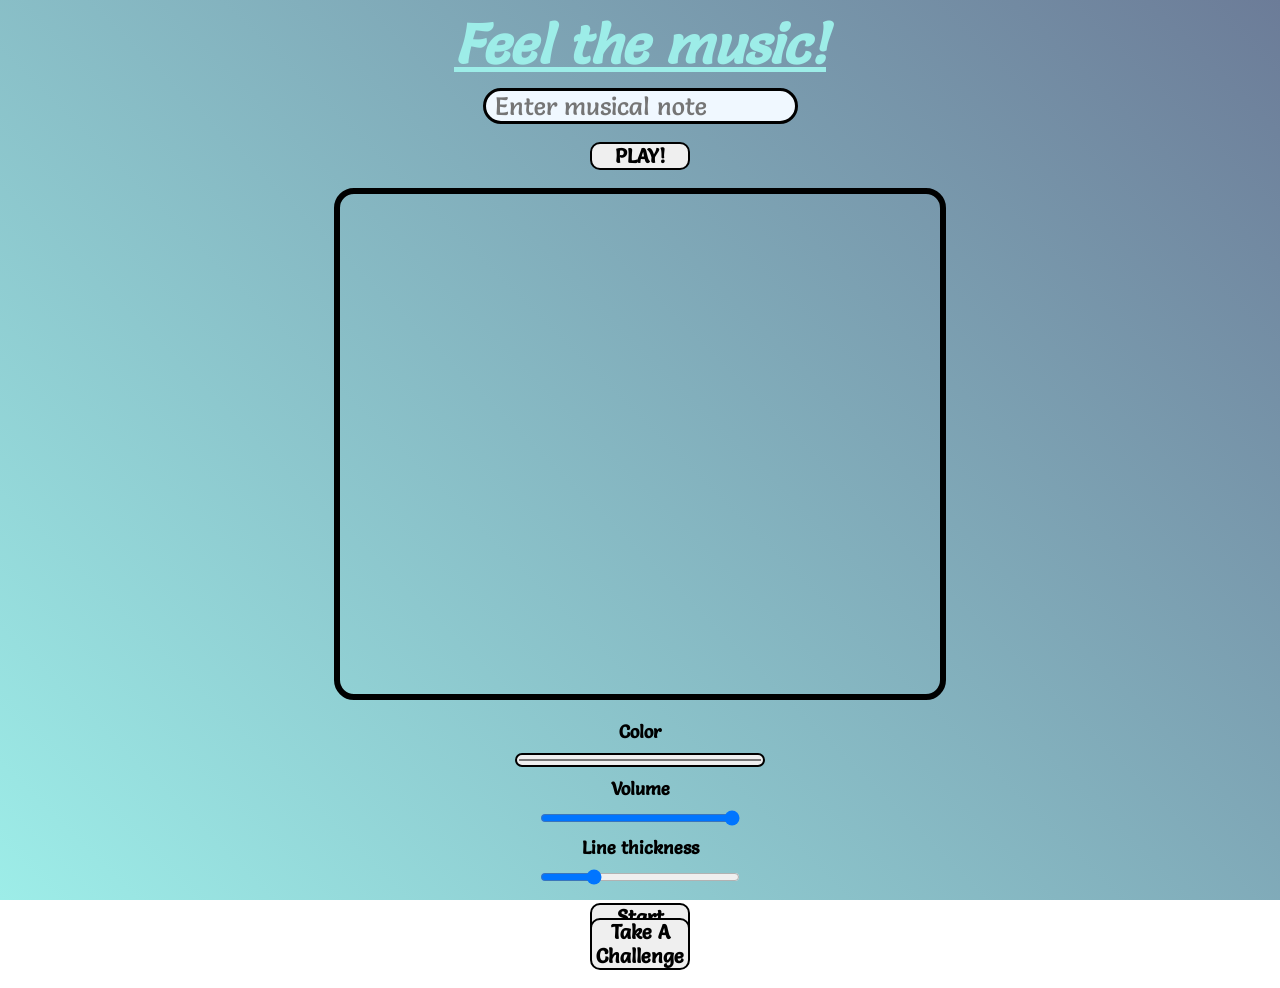
<file: index.html>
<!DOCTYPE html>
<html>
    <head>
        <title>Musical Website</title>
        <link rel="stylesheet" href="style.css">
        <link rel="icon" type="image/png" href="favicon.png">
    </head>
    <body>
        <div id="container">
            <h1><u><i>Feel the music!</i></u></h1>
            <input id="input" placeholder="Enter musical note">
            <button type="button" id="button" onClick="handle()">PLAY!</button>
            <canvas id="canvas" width="600" height="500"></canvas>
            <b>Color</b>
            <input type="color" id="color" value = #ff0000>
            <b>Volume</b>
            <input type="range" min="1" max="100" value="100" id="volume-slider" class="slider">
            <b>Line thickness</b>
            <input type="range" min="1" max="5" value="2" id="line-width" class="slider">
            <button id="record" onclick="toggle()">Start recording</button>
        </div>
        <button id="challenge" onclick="gotoChallenge()">Take A Challenge</button>
        <script src="main.js"></script>
    </body>
</html>
</file>
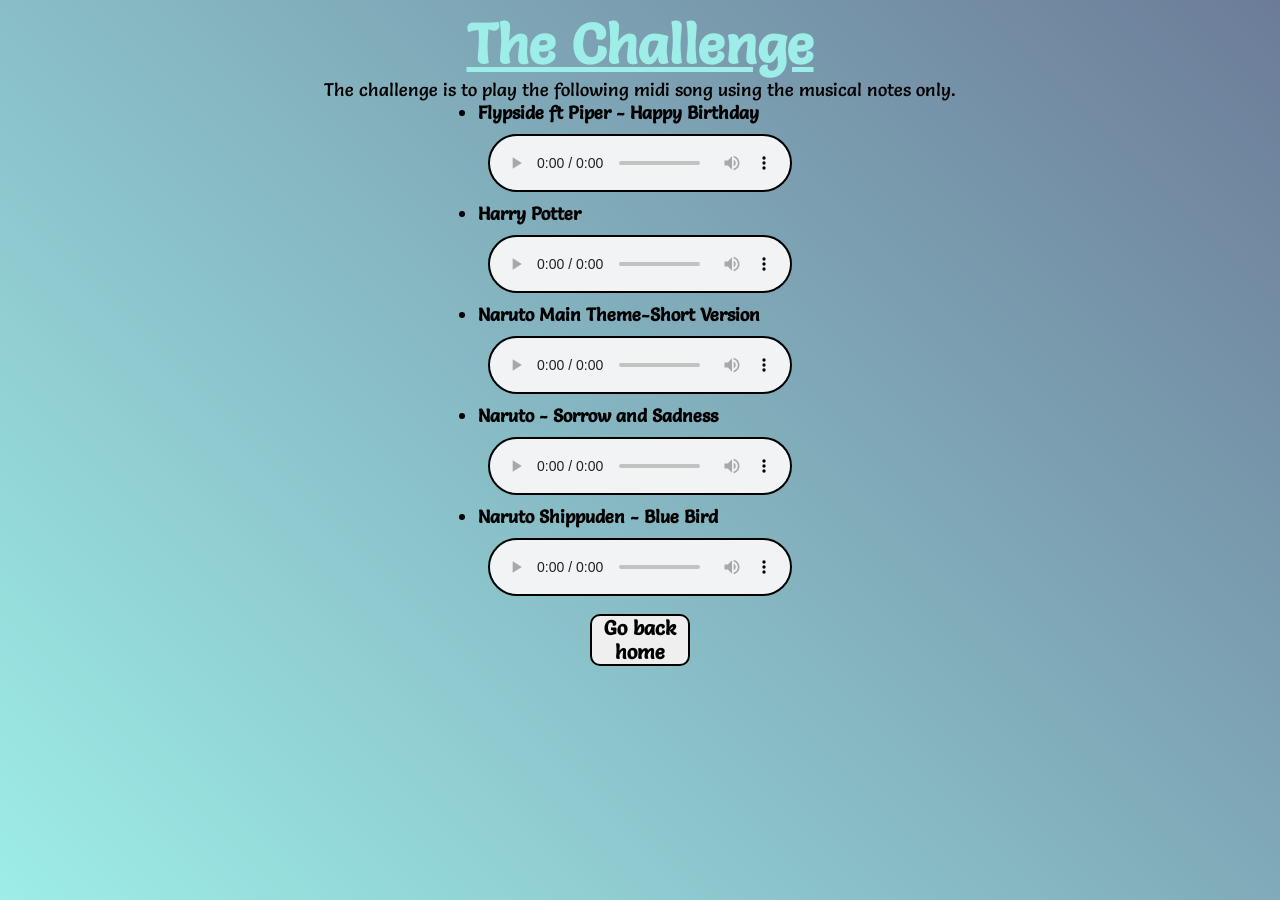
<file: challenge.html>
<!DOCTYPE html>
<html>
    <head>
        <title>Musical website: challenge</title>
        <link rel="stylesheet" href="style.css">
        <link rel="icon" type="image/png" href="favicon.png">
    </head>
    <body>
        <h1><u><strong>The Challenge</strong></u></h1>
        <p>The challenge is to play the following midi song using the musical notes only.</p>
        <ul>
            <li><b>Flypside ft Piper - Happy Birthday</b></li>
            <audio src="https://cdn.hackclub.com/01a20c49-9ad1-7f3a-b76d-b624844a713d/Flypside%20ft%20Piper%20-%20Happy%20Birthday.mp3" controls></audio>
            <li><b>Harry Potter</b></li>
            <audio src="https://cdn.hackclub.com/01a20c50-5fc8-7da2-8a92-e1cde23c5abd/harrypotter.mid-870-1795502632000.mp3" controls></audio>
            <li><b>Naruto Main Theme-Short Version</b></li>
            <audio src="https://cdn.hackclub.com/01a20c53-bb87-77a8-9802-f2ab7b38b1cc/Naruto%20-%20Naruto%20Main%20Theme-Short%20Version.mp3" controls></audio>
            <li><b>Naruto - Sorrow and Sadness</b></li>
            <audio src="https://cdn.hackclub.com/01a20c5a-daf1-7bfa-99a9-5b6a8f8c1697/Naruto%20-%20Sorrow%20and%20Sadness.mp3" controls></audio>
            <li><b>Naruto Shippuden - Blue Bird</b></li>
            <audio src="https://cdn.hackclub.com/01a20c5e-8ede-7080-a7cf-cba6cb44106a/Naruto%20Shippuden%20-%20Blue%20Bird.mp3" controls></audio>
        </ul>
        <button onclick="goHome()">Go back home</button>
        <script src="main.js">
        </script>
    </body>
</html>
</file>
<file: style.css>
@import url('https://fonts.googleapis.com/css2?family=Agrave+Pro:wght@100..700&family=Creepster&family=Fauna+One&family=Inter+Tight:ital,wght@0,100..900;1,100..900&family=Salsa&display=swap');

*{
    margin: 0;
    padding: 0;
}

#canvas{
    border: 6px solid black;
    width: 600px;
    height: 500px;
    margin-bottom: 10px;
    border-radius: 20px;
}

#container{
    display: flex;
    height: 100vh;
    align-items: center;
    text-align: center;
    flex-direction: column;
    gap: 10px;
}

#input{
    width: 300px;
    height: 35px;
    border: 3px solid black;
    border-radius: 20px;
    font-size: 25px;
    padding-left: 9px;
    color: #6c7c98;
    background-color: aliceblue;
    font-family: 'Salsa', system-ui;
}

button{
    width: 100px;
    border: 2.5px solid black;
    border-radius: 10px;
    font-weight: bold;
    font-size: 20px;
    font-family: 'Salsa', system-ui;
    margin: 8px;
}

#button{
    height: 30px;
}

#record{
    height: auto;
}

button:hover{
    cursor: pointer;
}

button:active{
    background-color: #d3d3d3;
}

h1{
    font-size: 55px;
    font-weight: bold;
    color: #9dede8;
}

body{
    background: linear-gradient(45deg, #9dede8, #6c7c98);
    background-size: cover;
    background-repeat: no-repeat;
    background-attachment: fixed;
    padding: 10px;
    font-family: 'Salsa', system-ui;
    display: flex;
    flex-direction: column;
    align-items: center;
    font-size: large;
}

#color{
    width: 250px;
    height: 30px;
    border: 2.5px solid black;
    border-radius: 15px;
}

.slider{
    width: 200px;
    height: 25px;
}

audio{
    display: block;
    border: 2px solid black;
    border-radius: 29px;
    margin: 10px;
}
</file>
